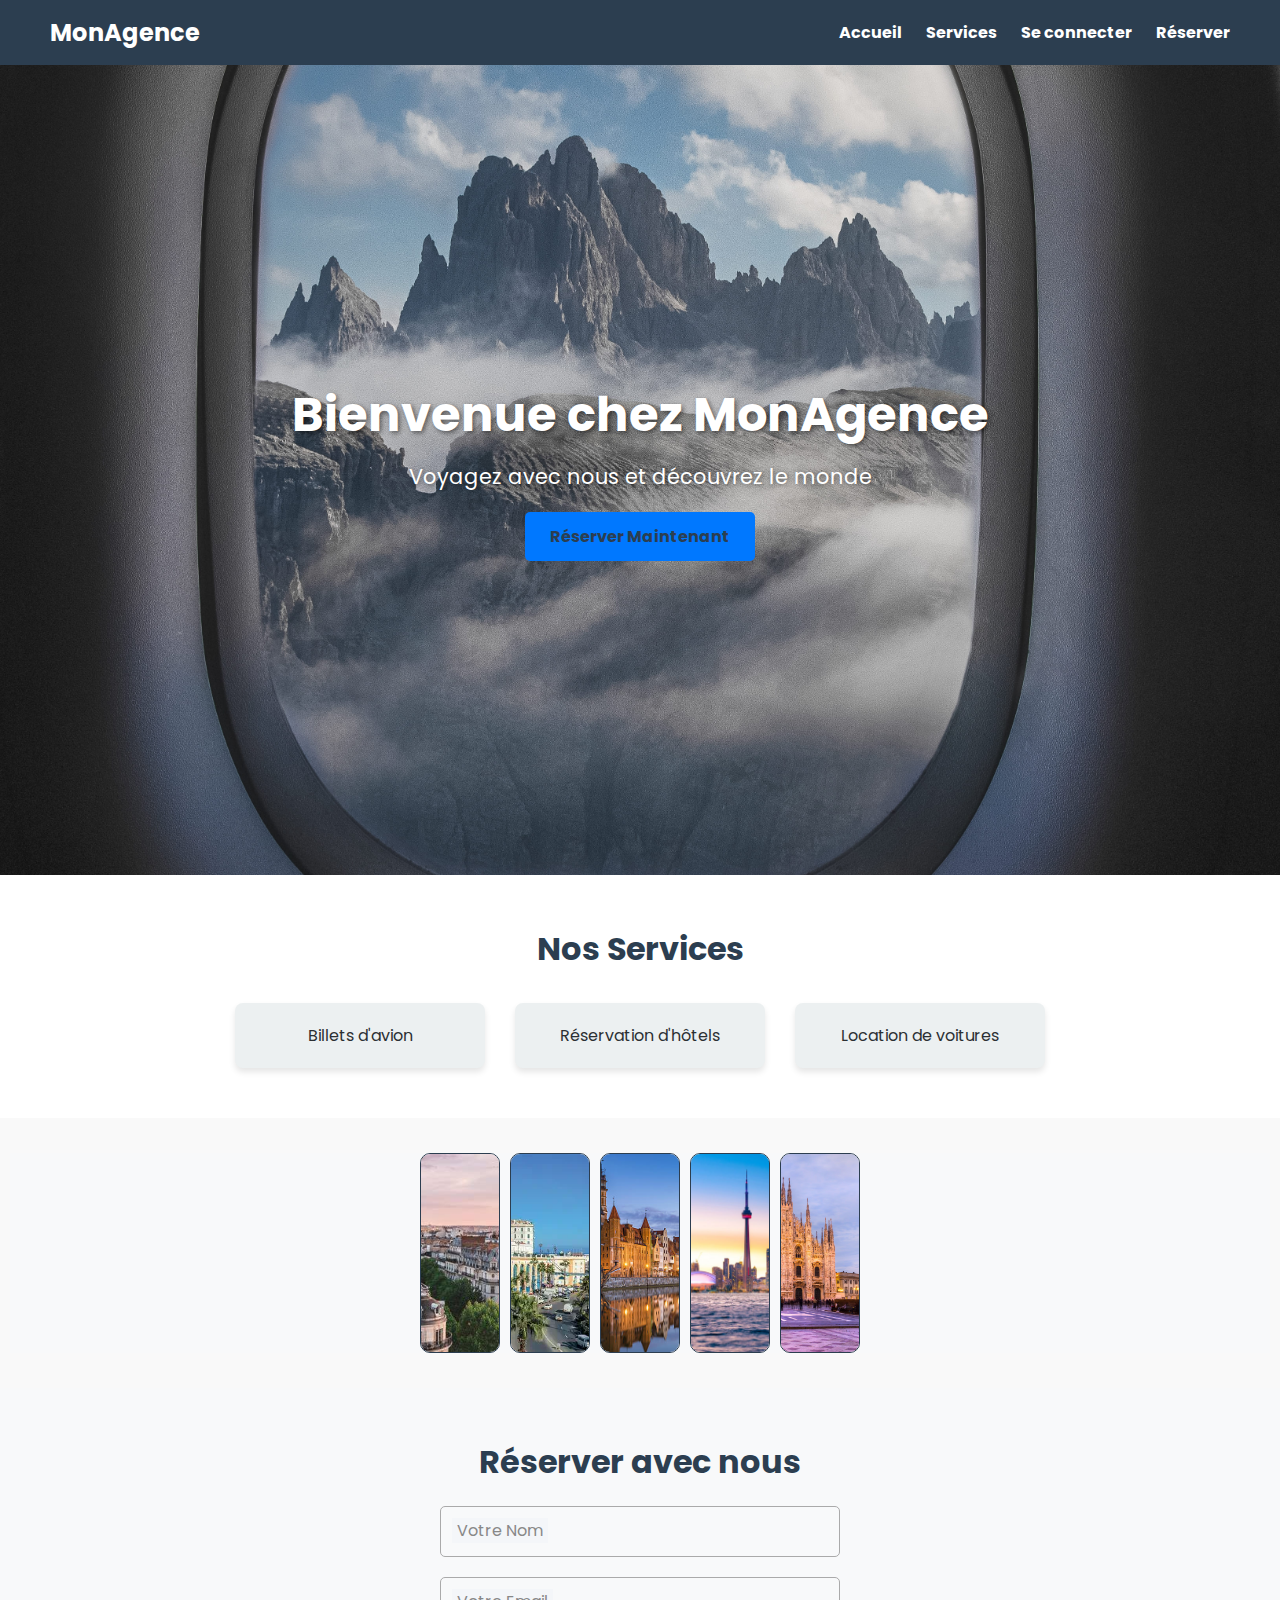
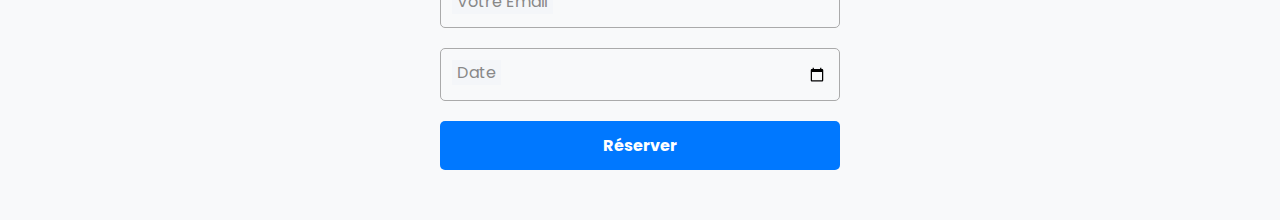
<file: index.html>
<!DOCTYPE html>
<html lang="en">
  <head>
    <meta charset="UTF-8" />
    <meta name="viewport" content="width=device-width, initial-scale=1.0" />
    <link
      href="https://fonts.googleapis.com/css2?family=Poppins:wght@300;400;500;600;700&display=swap"
      rel="stylesheet"
    />
    <link rel="stylesheet" href="stayle.css" />
    <title>Fly with us</title>
  </head>
  <body>
    <header>
      <div class="logo">MonAgence</div>
      <div class="menu-toggle" id="menu-toggle">☰</div>
      <nav id="nav">
        <a href="#">Accueil</a>
        <a href="#">Services</a>
        <a href="Login.html">Se connecter</a>
        <a href="#reserve">Réserver</a>
      </nav>
    </header>

    <section class="hero">
      <h1>Bienvenue chez MonAgence</h1>
      <p>Voyagez avec nous et découvrez le monde</p>
      <a href="#reserve" class="btn">Réserver Maintenant</a>
    </section>

    <section class="services" id="reserve">
      <h2>Nos Services</h2>
      <div class="service-list">
        <a class="service"> Billets d'avion</a>
        <a href="hotel.html" class="service"> Réservation d'hôtels</a>
        <a class="service"> Location de voitures</a>
      </div>
    </section>
    <section class="leschaition">
<ul class="container">
  <li>
    <img src="images/paris.jpeg" alt="Photo de Paris" loading="lazy" />
    <div class="content">
      <h2>Paris</h2>
    </div>
  </li>

  <li>
    <img src="images/algérie.webp" alt="Photo de l'Algérie" loading="lazy" />
    <div class="content">
      <h2>Algérie</h2>
    </div>
  </li>


  <li>
    <img src="images/pologne.jpeg" alt="Photo de Pologne" loading="lazy" />
    <div class="content">
      <h2>Pologne</h2>
    </div>
  </li>

  <li>
    <img src="images/canada.jpeg" alt="Photo du Canada" loading="lazy" />
    <div class="content">
      <h2>Canada</h2>
    </div>
  </li>

  <li>
    <img src="images/italia.jpeg" alt="Photo d'Italie" loading="lazy" />
    <div class="content">
      <h2>Italia</h2>
    </div>
  </li>
</ul>
    </section>

    <section class="reserve" >
      <h2>Réserver avec nous</h2>
      <form>
        <div class="input-group">
          <input type="text" id="name" required />
          <label for="name">Votre Nom</label>
        </div>
        <div class="input-group">
          <input type="email" id="email" required />
          <label for="email">Votre Email</label>
        </div>
        <div class="input-group">
          <input type="date" id="date" required />
          <label for="date">Date</label>
        </div>
        <button type="submit">Réserver</button>
      </form>
    </section>
    <script>
      const menuToggle = document.getElementById("menu-toggle");
      const nav = document.getElementById("nav");

      menuToggle.addEventListener("click", () => {
        nav.classList.toggle("show");
      });
    </script>
  </body>
</html>
</file>
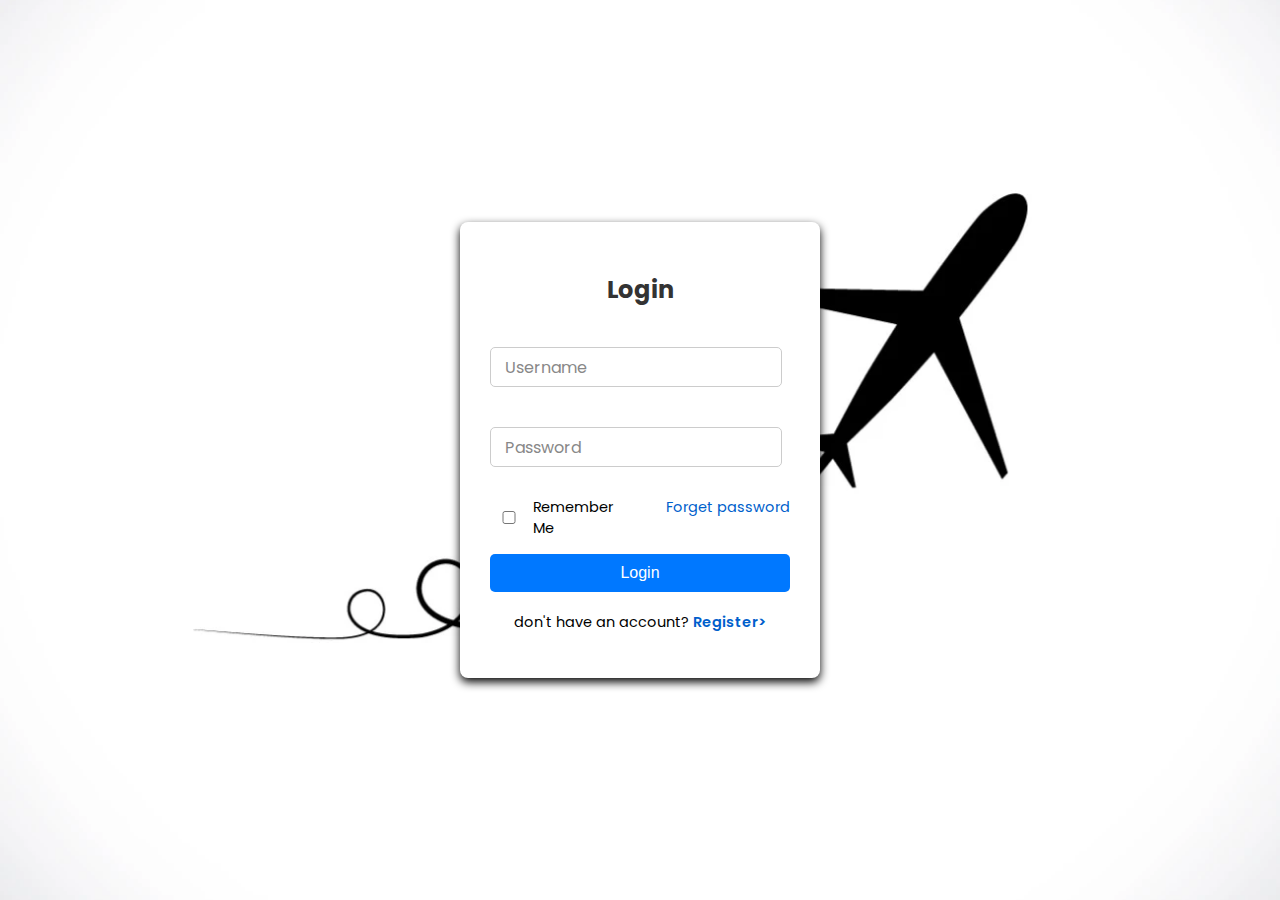
<file: Login.html>
<!DOCTYPE html>
<html lang="en">
  <head>
    <meta charset="UTF-8" />
    <meta name="viewport" content="width=device-width, initial-scale=1.0" />
    <link
      href="https://fonts.googleapis.com/css2?family=Poppins:wght@300;400;500;600;700&display=swap"
      rel="stylesheet"
    />
    <link rel="stylesheet" href="stayl.css" />
    <title>Login page</title>
  </head>
  <body>
    <div class="input-box">
      <h2>Login</h2>
      <form>
        <div class="groop">
          <input type="text" required />
          <label>Username</label>
        </div>
        <div class="groop">
          <input type="password" required />
          <label>Password</label>
        </div>
        <div class="remember-forget">
          <label><input type="checkbox" />Remember Me</label>

          <a href="#">Forget password </a>
        </div>
        <button type="submit">Login</button>
        <div class="register-link">
          <p>don't have an account? <a href="#"> Register></a></p>
        </div>
      </form>
    </div>
  </body>
</html>
</file>
<file: stayle.css>
html {
  scroll-behavior: smooth;
}
* {
  margin: 0;
  padding: 0;
  box-sizing: border-box;
  font-family: Poppins;
}

body {
  background: #f9f9f9;
  color: #333;
}

header {
  display: flex;
  justify-content: space-between;
  align-items: center;
  padding: 15px 50px;
  background: #2c3e50;
  color: white;
  position: sticky;
  top: 0;
  z-index: 1000;
}

.logo {
  font-size: 1.5em;
  font-weight: bold;
}

nav a {
  text-decoration: none;
  color: white;
  margin-left: 20px;
  font-weight: bold;
  transition: 0.3s;
}

nav a:hover {
  color: #0078ff;
}

.hero {
  height: 90vh;
  background: url(images/fly.jpg) no-repeat center/cover;
  display: flex;
  justify-content: center;
  align-items: center;
  flex-direction: column;
  text-align: center;
  color: white;
  padding: 20px;
}

.hero h1 {
  font-size: 3em;
  margin-bottom: 10px;
  text-shadow: 2px 2px 5px rgba(0, 0, 0, 0.5);
}

.hero p {
  font-size: 1.3em;
  margin-bottom: 20px;
  text-shadow: 1px 1px 5px rgba(0, 0, 0, 0.5);
}
.hero a {
  text-decoration: none;
}

.btn {
  padding: 12px 25px;
  border: none;
  border-radius: 5px;
  background: #0078ff;
  color: #2c3e50;
  font-weight: bold;
  cursor: pointer;
  transition: 0.3s;
}

.btn:hover {
  background: #2b2f33;
  color: white;
}

.services {
  padding: 50px 20px;
  text-align: center;
  background: white;
}

.services h2 {
  margin-bottom: 30px;
  font-size: 2em;
  color: #2c3e50;
}

.service-list {
  display: flex;
  justify-content: center;
  gap: 30px;
  flex-wrap: wrap;
  cursor: pointer;
}

.service {
  background: #ecf0f1;
  padding: 20px;
  border-radius: 8px;
  width: 250px;
  box-shadow: 0 4px 6px rgba(0, 0, 0, 0.1);
  transition: 0.3s;
  text-decoration: none;
  color: #2b2f33;
}

.service:hover {
  transform: translateY(-5px);
  background-color: #0078ff;
}
.leschaition {
  height: 30vh;
  display: flex;
  flex-direction: row;
  align-items: center;
  justify-content: center;
  text-emphasis: center;
}
.container {
  width: 100%;
  display: flex;
  justify-content: center;
  height: 200px;
  gap: 10px;
  transition: 0.3s;
  flex-direction: row;
  margin: 10px;
  background-color: #f8f9fa;
  
}
.container li {
  position: relative;
  overflow: hidden;
  flex: 0 0 80px;
  border-radius: 50px;
  cursor: pointer;
  border-radius: 10px;
  border: 1.2px solid #2c3e50;
  box-shadow: 5px 10px 15px rgba(0, 0, 0, 0, 4),
    -2px -5px 10px rgba(0, 0, 0, 0.1);
}
.container li img {
  position: absolute;
  top: 50%;
  left: 50%;
  translate: -50% -50%;
  width: 100%;
  height: 100%;
  object-fit: cover;
}
.container li,
.container li img {
  transition: 0.3s;
}
.container li .content {
  transition: 1.5s ease;
}
.container span {
  text-align: center;
  width: 75%;
}
.container h2 {
  font-weight: 400;
  font-size: 20px;
  line-height: 4px;
  margin-bottom: 30px;
  white-space: nowrap;
  color: #000000;

}


.container:hover {
  gap: 10;
}
.container li .content span {
  position: absolute;
  z-index: 3;
  left: 50%;
  bottom: 0px;
  translate: -50%;
  scale: 0.85;
  visibility: hidden;
  opacity: 0;
}
.container li:hover {
  flex: 0 1 260px;
  scale: 1.1;
  z-index: 10;
  opacity: 1;
}

.container li:hover .content {
  opacity: 1;
  visibility: visible;
}
.container li:hover span {
  scale: 2;
  opacity: 10;
  visibility: visible;
}
.reserve {
  padding: 50px 20px;
  text-align: center;
  background: #f8f9fa;
}

.reserve h2 {
  margin-bottom: 20px;
  font-size: 2em;
  color: #2c3e50;
}

.reserve form {
  max-width: 400px;
  margin: auto;
  display: flex;
  flex-direction: column;
  gap: 20px;
}

.input-group {
  position: relative;
  width: 100%;
}

.input-group input {
  width: 100%;
  padding: 12px;
  border: 1px solid #aaa;
  border-radius: 5px;
  font-size: 1em;
  outline: none;
  background: transparent;
}

.input-group label {
  position: absolute;
  left: 12px;
  top: 12px;
  color: #888;
  pointer-events: none;
  transition: 0.3s ease;
  background: #f4f6f9;
  padding: 0 5px;
}

.input-group input:focus + label,
.input-group input:valid + label {
  top: -10px;
  left: 8px;
  font-size: 1em;
  color: #0078ff;
}

.reserve button {
  padding: 12px;
  border: none;
  border-radius: 5px;
  font-size: 1em;
  font-weight: bold;
  background: #0078ff;
  color: white;
  cursor: pointer;
  transition: 0.3s;
}

.reserve button:hover {
  background: #34495e;
}
input[type="date"]::-webkit-datetime-edit {
  color: transparent;
}

input[type="date"]:focus::-webkit-datetime-edit {
  color: #333;
}

.menu-toggle {
  display: none;
  font-size: 2em;
  cursor: pointer;
}

@media (max-width: 768px) {
  nav {
    display: flex;
    flex-direction: column;
    position: absolute;
    top: 60px;
    right: 20px;
    background: #2c3e50;
    padding: 15px;
    border-radius: 0px 0px 20px 20px;
    max-height: 0;
    overflow: hidden;
    opacity: 0;
    transition: all 0.4s ease;
    gap: 20px;
  }

  nav a {
    margin: 0 15px;
    text-decoration: none;
    font-weight: 500;
  }

  nav.show {
    max-height: 300px;
    opacity: 1;
  }

  .menu-toggle {
    display: block;
  }
/* Section تاع المدن */
 .container{
    flex-wrap:nowrap;        /* خط واحد */
    overflow-x:auto;         /* سكروول أفقي */
    overflow-y:hidden;
    gap:10px;
    padding:0;               /* مهم: ماكانش padding باش مايتزحزحش البداية */
    margin:0;                /* مهم: بلا margin على اليسار */
    -webkit-overflow-scrolling:touch;
    scrollbar-width:thin;
    scrollbar-color:#888 #f1f1f1;
    scroll-snap-type:x mandatory;   /* وقفة أنيقة بين الكروت */
  }

  .container li{
    flex:0 0 auto;           /* حجم ثابت */
    width:180px;             /* تقدر تغيّرها */
    height:150px;
    scroll-snap-align:start; /* يبدأ العنصر واضح من اليسار */
  }

  /* شريط السكروول (Chrome/Edge/Safari) */
  .container::-webkit-scrollbar{ height:6px; }
  .container::-webkit-scrollbar-track{ background:#f1f1f1; border-radius:8px; }
  .container::-webkit-scrollbar-thumb{ background:#888; border-radius:8px; }
  .container::-webkit-scrollbar-thumb:hover{ background:#666; }


}
</file>
<file: stayl.css>
html{
scroll-behavior: smooth;
}

body {
  font-family: Poppins;
  background-image: url(images/preview.webp) ;
  background-size: cover;
  background-position: center;
  display: flex;
  justify-content: center;
  align-items: center;
  height: 100vh;
  margin: 0;
}
.input-box {
  background: #fff;
  padding: 30px;
  border-radius: 8px;
  box-shadow: 0 4px 10px rgba(0, 0, 0, 1);
  width: 300px;
}
.input-box h2 {
  margin-bottom: 20px;
  text-align: center;
  color: #333;
  margin-bottom: 30px;
}
.input-box input {
  width: 90%;
  padding: 10px;
  margin: 10px 0;
  border: 1px solid #ccc;
  border-radius: 5px;
}
.groop {
  position: relative;
  margin: 20px 0;
}

.groop input {
  width: 90%;
  padding: 10px;
  border: 1px solid #ccc;
  border-radius: 5px;
  outline: none;
  font-size: 16px;
}

.groop label {
  position: absolute;
  top: 50%;
  left: 10px;
  color: #888;
  transform: translateY(-50%);
  pointer-events: none;
  transition: 0.3s ease;
  background: #fff;
  padding: 0 5px;
}

.groop input:focus + label,
.groop input:valid + label {
  top: 15px;
  left: 8px;
  font-size: 20px;
  color: #0078ff;
  transform: translateY(-20px);
}
.input-box button {
  width: 100%;
  padding: 10px;
  background: #0078ff;
  color: #fff;
  border: none;
  border-radius: 5px;
  cursor: pointer;
  font-size: 16px;
}
.input-box button:hover {
  background: #005fcc;
}
.remember-forget {
  display: flex;
  justify-content: space-between;
  font-size: 14.5px;
}
.remember-forget label input {
  accent-color: #0078ff;
  justify-content: space-between;
  align-items: center;
  align-content: flex-end;
}
.remember-forget label {
  display: inline-flex;
  align-items: center;
  gap: 5px;
  cursor: pointer;
  margin-bottom: 15px;
}
.remember-forget a {
  color: #005fcc;
  text-decoration: none;
}
.remember-forget a:hover {
  text-decoration: underline;
}
.register-link {
  font-size: 14.5px;
  text-align: center;

  margin: 20px 0 15px;
}

.register-link a {
  color: #005fcc;
  text-decoration: none;
  font-weight: 600;
}
.register-link a:hover {
  text-decoration: underline;
}

@media (max-width: 768px) {
 

  .remember-forget {
    align-items: flex-start;
    gap: 10px;
  }

  .register-link {
    font-size: 13px;
  }
}
</file>
